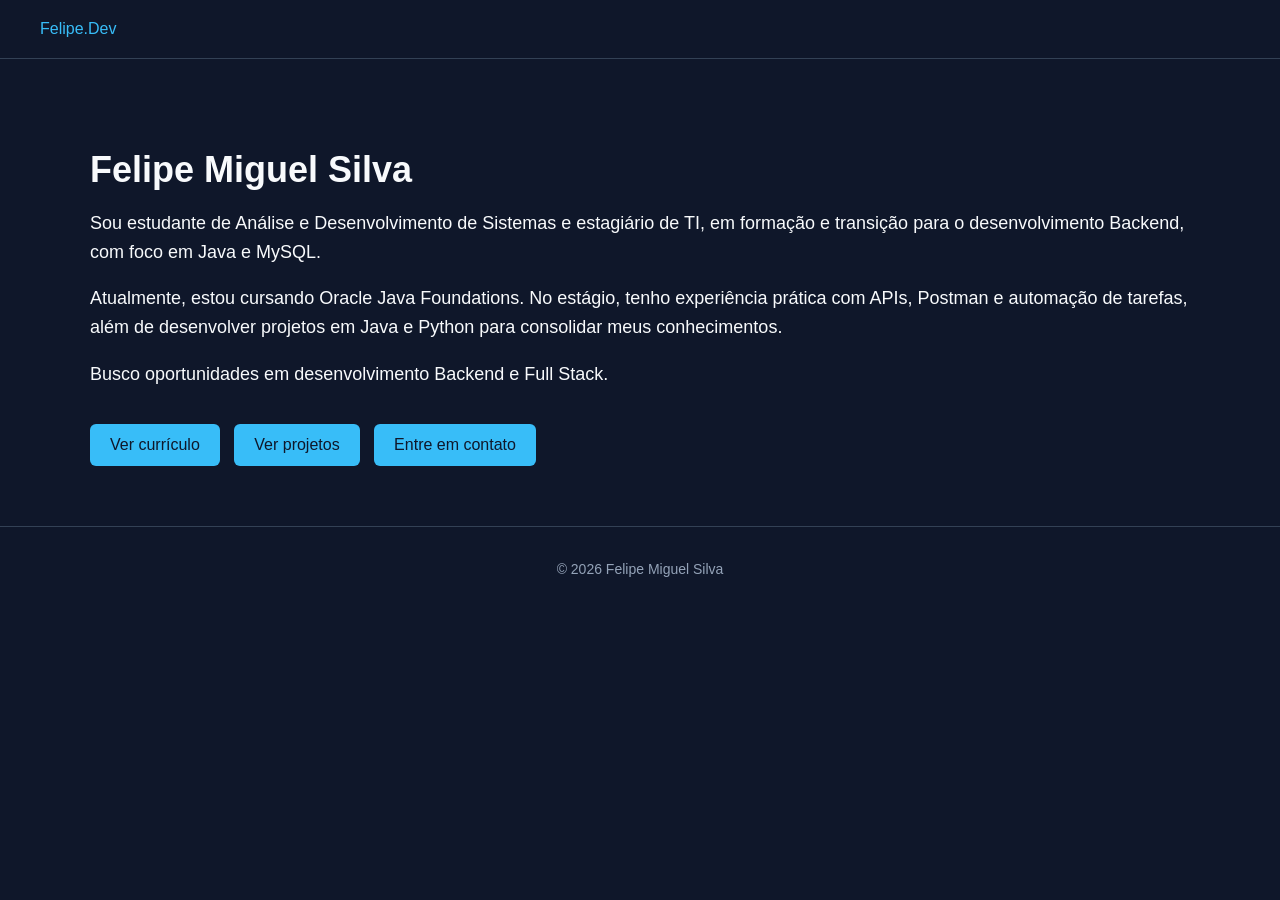
<file: index.html>
<!DOCTYPE html>
<html lang="pt-br">
<head>
    <meta charset="UTF-8">
    <meta name="viewport" content="width=device-width, initial-scale=1.0">
    <title>Portfólio | Felipe Miguel Silva</title>
    <link rel="stylesheet" href="estilo.css">
</head>

<body>

    <header>

        <div class="logo">
            <a href="index.html">Felipe.Dev</a>
        </div>


    </header>

    <main>

        <section class="apresentacao">

            <h1>Felipe Miguel Silva</h1>

            <p>
                Sou estudante de Análise e Desenvolvimento de Sistemas
                e estagiário de TI, em formação e transição para o
                desenvolvimento Backend, com foco em Java e MySQL.
            </p>

            <p>
                Atualmente, estou cursando Oracle Java Foundations.
                No estágio, tenho experiência prática com APIs, Postman
                e automação de tarefas, além de desenvolver projetos
                em Java e Python para consolidar meus conhecimentos.
            </p>

            <p>
                Busco oportunidades em desenvolvimento Backend e Full Stack.
            </p>

            <div class="links-apresentacao">
                <a href="curriculo.html">Ver currículo</a>
                <a href="projetos.html">Ver projetos</a>
                <a href="contato.html">Entre em contato</a>
            </div>

        </section>

    </main>

    <footer>

        <p>&copy; 2026 Felipe Miguel Silva</p>

    </footer>

</body>
</html>
</file>
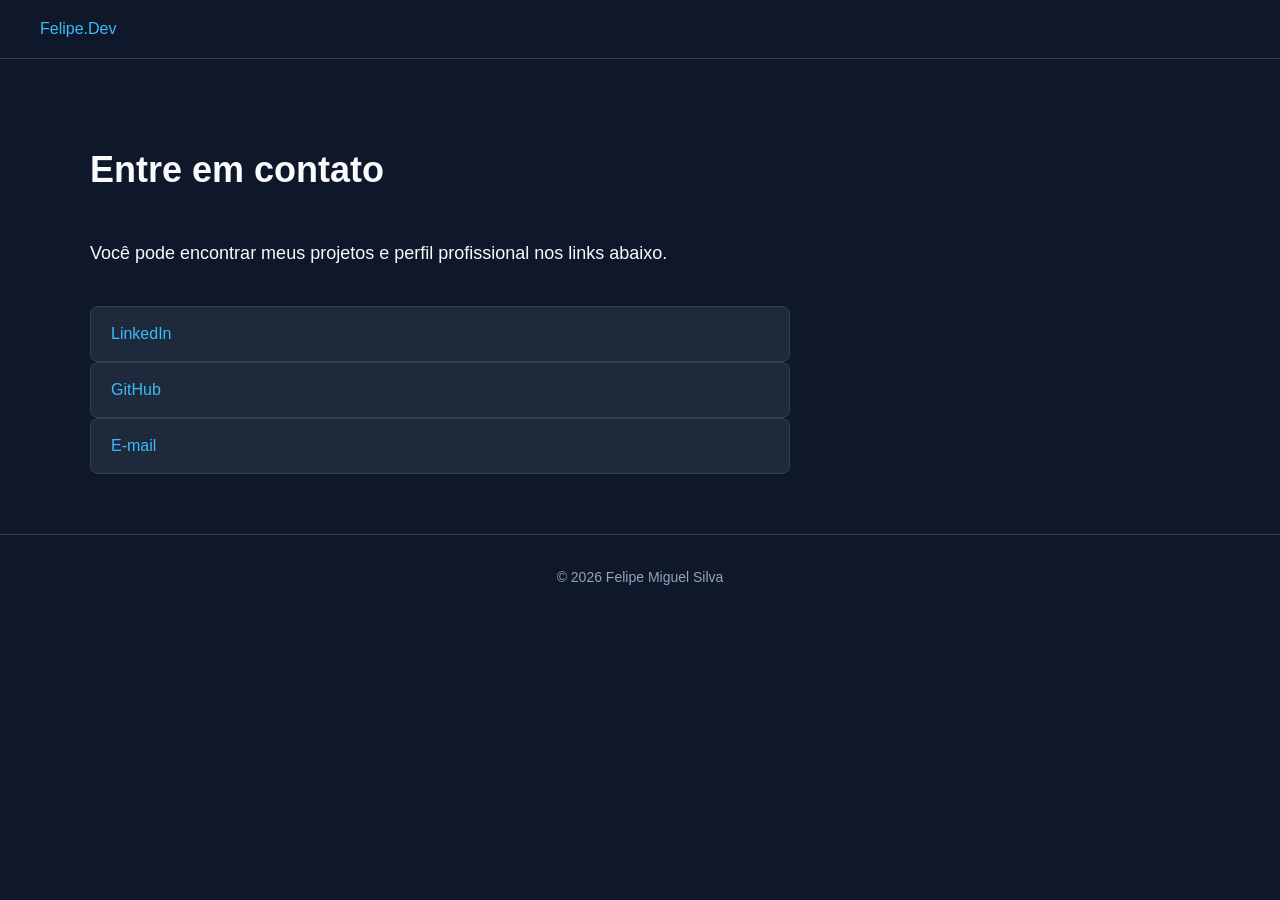
<file: contato.html>
<!DOCTYPE html>
<html lang="pt-br">
<head>
    <meta charset="UTF-8">
    <meta name="viewport" content="width=device-width, initial-scale=1.0">
    <title>Contatos</title>
    <link rel="stylesheet" href="estilo.css">

</head>
<body>
    <header>
        <div class="logo">
            <a href="index.html">Felipe.Dev</a>
        </div>
    </header>

    <main>
        <section class="contato">
            <h1>Entre em contato</h1>
            
            <p>
                Você pode encontrar meus projetos e perfil profissional nos links abaixo.
            </p>

            <div class="links-contato">
                <a href="https://linkedin.com/in/felipe-silva-38b47722b" target="_blank">
                    LinkedIn
                </a>
                <a href="https://github.com/Felipe-code805" target="_blank">
                    GitHub
                </a>
                <a href="mailto:felipe.miguel.silva248@gmail.com" target="_blank">
                    E-mail
                </a>
            </div>
        </section>
    </main>

    <footer>

        <p>&copy; 2026 Felipe Miguel Silva</p>

    </footer>
</body>
</html>
</file>
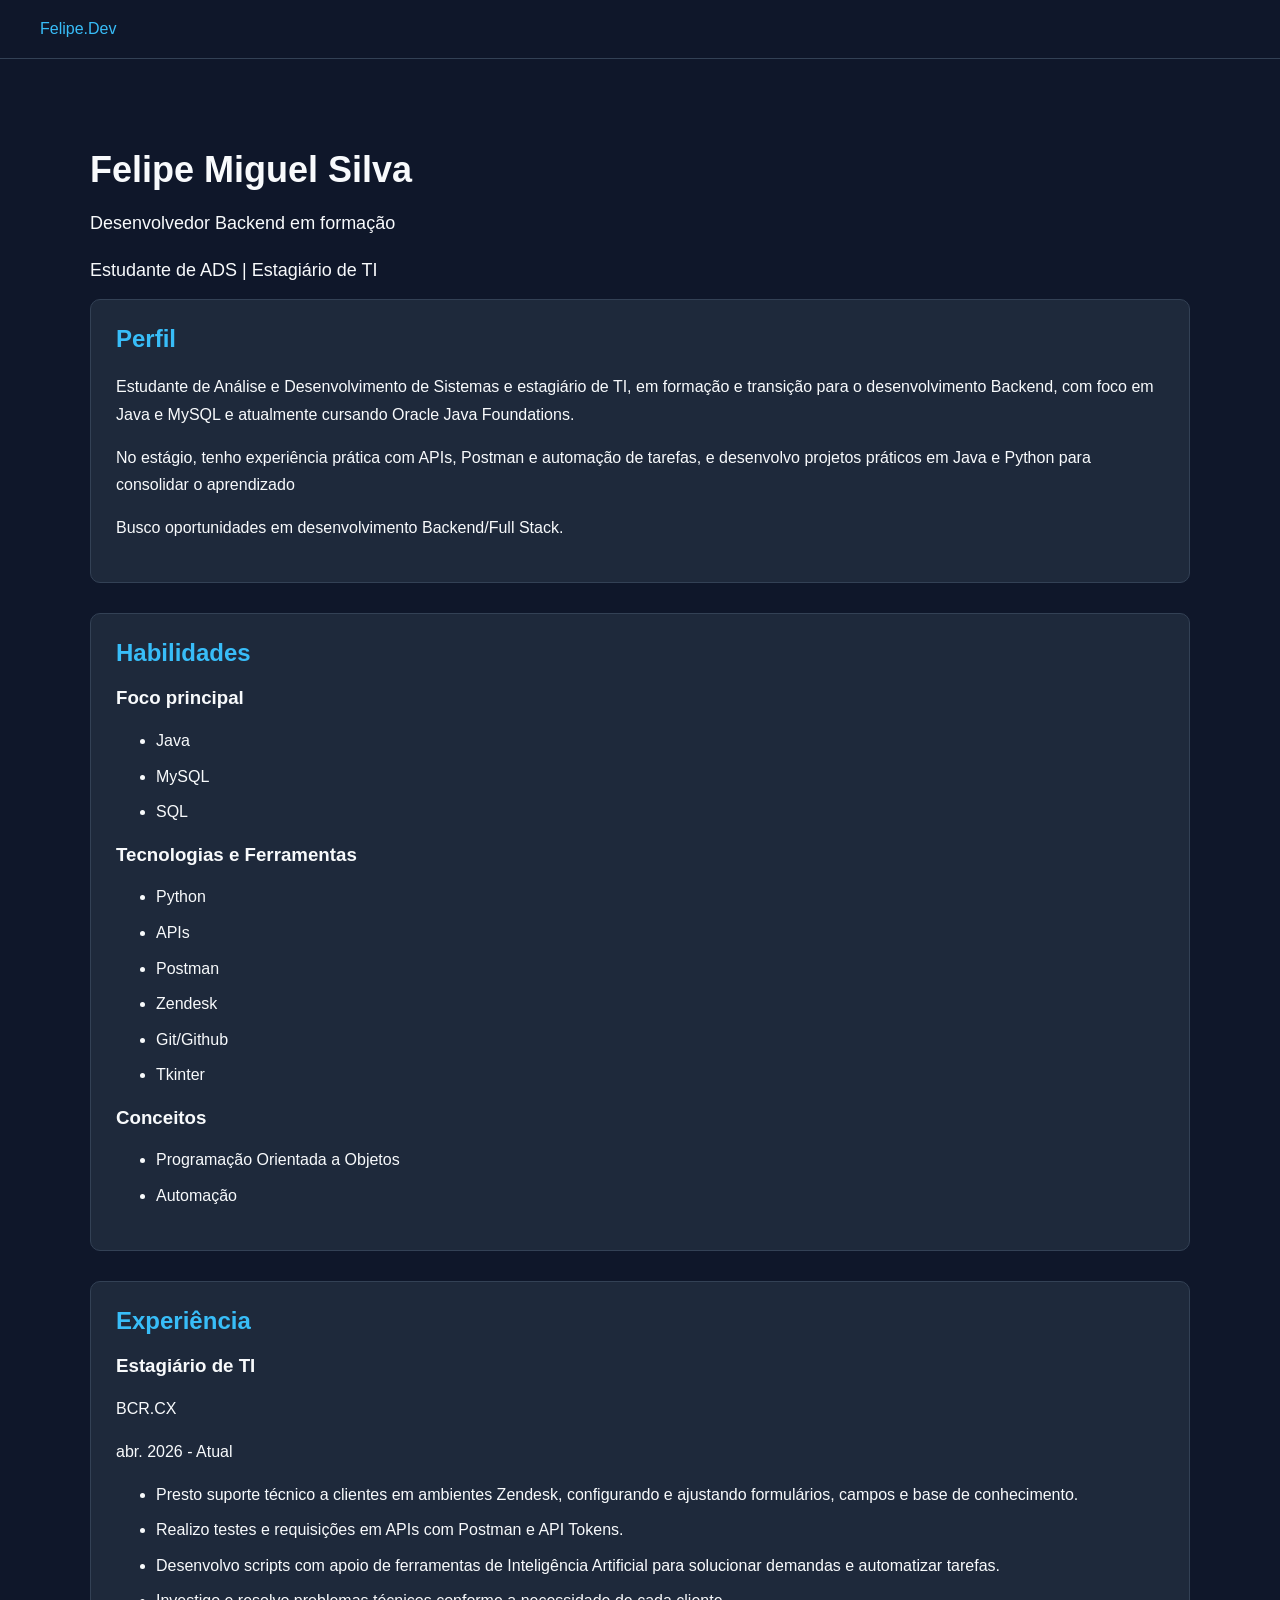
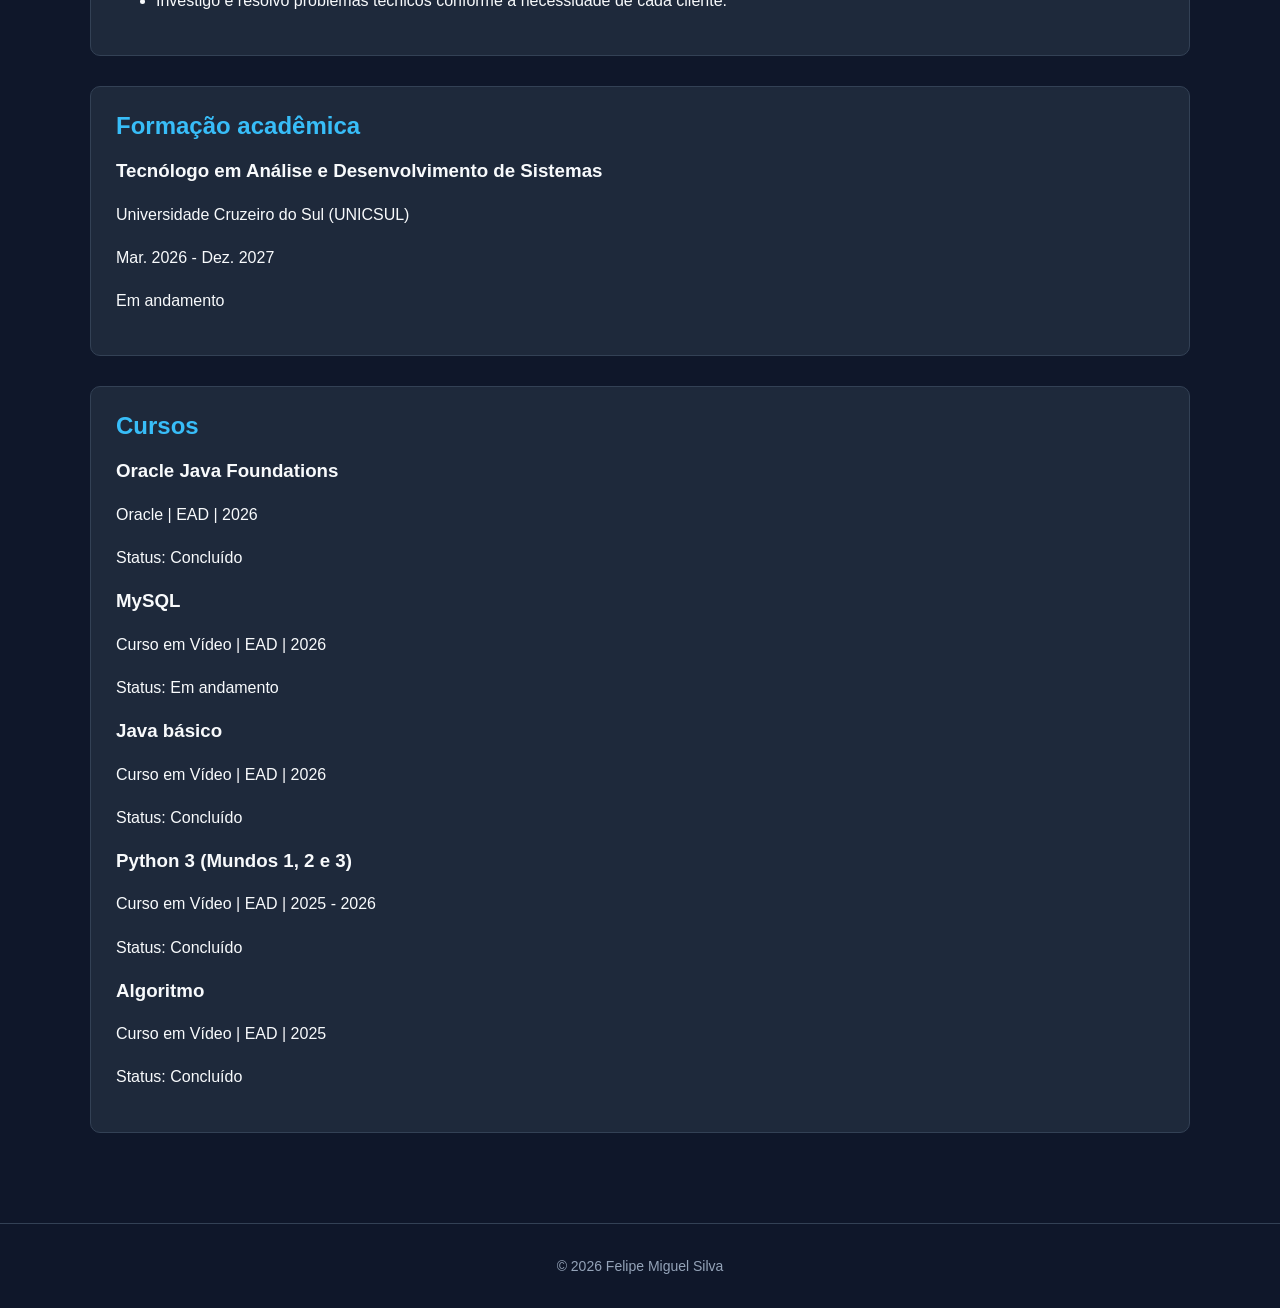
<file: curriculo.html>
<!DOCTYPE html>
<html lang="pt-br">
<head>
    <meta charset="UTF-8">
    <meta name="viewport" content="width=device-width, initial-scale=1.0">
    <title>Currículo</title>
    <link rel="stylesheet" href="estilo.css">
</head>
<body>
    <header>
        <div class="logo">
            <a href="index.html">Felipe.Dev</a>
        </div>
    </header>

    <main>
        <section class="apresentacao">
            <h1>Felipe Miguel Silva</h1>
            <p>Desenvolvedor Backend em formação</p>
            <p>Estudante de ADS | Estagiário de TI</p>
        </section>

        <section class="perfil">
            <h2>Perfil</h2>

            <p>
                Estudante de Análise e Desenvolvimento de Sistemas e estagiário de TI, em formação e transição para o desenvolvimento Backend, com foco em Java e MySQL e atualmente cursando Oracle Java Foundations.
            </p>

            <p>
                No estágio, tenho experiência prática com APIs, Postman e automação de tarefas, e desenvolvo projetos práticos em Java e Python para consolidar o aprendizado
            </p>

            <p>
                Busco oportunidades em desenvolvimento Backend/Full Stack.
            </p>
        </section>
        
        <section class="habilidades">
            <h2>Habilidades</h2>
            
            <div class="foco-principal">
                <h3>Foco principal</h3>

                <ul>
                    <li>Java</li>
                    <li>MySQL</li>
                    <li>SQL</li>
                </ul>
                
            </div>

            <div class="tecnologias">
                <h3>Tecnologias e Ferramentas</h3>

                <ul>
                    <li>Python</li>
                    <li>APIs</li>
                    <li>Postman</li>
                    <li>Zendesk</li>
                    <li>Git/Github</li>
                    <li>Tkinter</li>
                </ul>
            </div>

            <div class="conceitos">
                <h3>Conceitos</h3>

                <ul>
                    <li>Programação Orientada a Objetos</li>
                    <li>Automação</li>
                </ul>
            </div>
        </section>

        <section class="experiencia">
            <h2>Experiência</h2>

            <article>
                <h3>Estagiário de TI</h3>

                <p>BCR.CX</p>
                <p>abr. 2026 - Atual</p>

                <ul>
                    <li>
                        Presto suporte técnico a clientes em ambientes Zendesk, configurando e ajustando formulários, campos e base de conhecimento.
                    </li>

                    <li>Realizo testes e requisições em APIs com Postman e API Tokens.</li>

                    <li>
                        Desenvolvo scripts com apoio de ferramentas de Inteligência Artificial para solucionar demandas e automatizar tarefas.
                    </li>

                    <li>
                        Investigo e resolvo problemas técnicos conforme a necessidade de cada cliente.
                    </li>
                </ul>
            </article>
        </section>

        <section class="formacao">
            <h2>Formação acadêmica</h2>

            <article>
                <h3>Tecnólogo em Análise e Desenvolvimento de Sistemas</h3>

                <p>Universidade Cruzeiro do Sul (UNICSUL)</p>
                <p>Mar. 2026 - Dez. 2027</p>
                <p>Em andamento</p>      
            </article>
        </section>

        <section class="cursos">
            <h2>Cursos</h2>

            <article>
                <h3>Oracle Java Foundations</h3>
                <p>Oracle | EAD | 2026</p>
                <p>Status: Concluído</p>
            </article>

            <article>
                <h3>MySQL</h3>
                <p>Curso em Vídeo | EAD | 2026</p>
                <p>Status: Em andamento</p>
            </article>

            <article>
                <h3>Java básico</h3>
                <p>Curso em Vídeo | EAD | 2026</p>
                <p>Status: Concluído</p>
            </article>

            <article>
                <h3>Python 3 (Mundos 1, 2 e 3)</h3>
                <p>Curso em Vídeo | EAD | 2025 - 2026</p>
                <p>Status: Concluído</p>
            </article>

            <article>
                <h3>Algoritmo</h3>
                <p>Curso em Vídeo | EAD | 2025</p>
                <p>Status: Concluído</p>
            </article>
        </section>
    </main>

    <footer>
        <p>&copy; 2026 Felipe Miguel Silva</p>
    </footer>
    
</body>
</html>
</file>
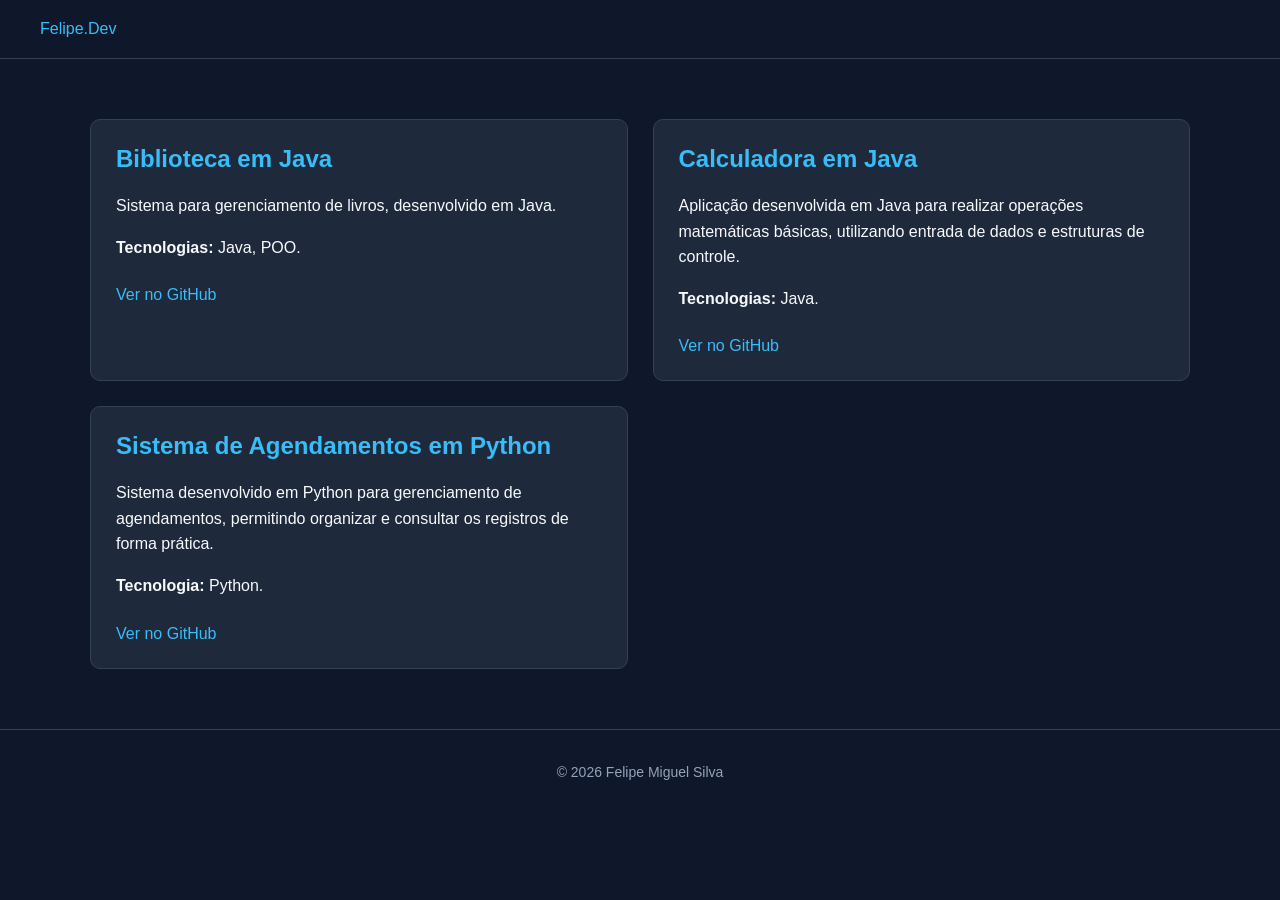
<file: projetos.html>
<!DOCTYPE html>
<html lang="pt-br">

<head>
    <meta charset="UTF-8">
    <meta name="viewport" content="width=device-width, initial-scale=1.0">
    <title>Projetos</title>
    <link rel="stylesheet" href="estilo.css">
</head>

<body>

    <header>
        <div class="logo">
            <a href="index.html">Felipe.Dev</a>
        </div>
    </header>

    <main>

        <div class="projetos">

            <div class="projeto">
                <h2>Biblioteca em Java</h2>

                <p>
                    Sistema para gerenciamento de livros, desenvolvido em Java.
                </p>

                <p>
                    <strong>Tecnologias:</strong> Java, POO.
                </p>

                <a href="https://github.com/Felipe-code805/biblioteca-java.git" target="_blank">
                    Ver no GitHub
                </a>
            </div>

            <div class="projeto">
                <h2>Calculadora em Java</h2>

                <p>
                    Aplicação desenvolvida em Java para realizar operações matemáticas básicas,
                    utilizando entrada de dados e estruturas de controle.
                </p>

                <p>
                    <strong>Tecnologias:</strong> Java.
                </p>

                <a href="https://github.com/Felipe-code805/calculadora-java.git" target="_blank">
                    Ver no GitHub
                </a>
            </div>

            <div class="projeto">
                <h2>Sistema de Agendamentos em Python</h2>

                <p>
                    Sistema desenvolvido em Python para gerenciamento de agendamentos,
                    permitindo organizar e consultar os registros de forma prática.
                </p>

                <p>
                    <strong>Tecnologia:</strong> Python.
                </p>

                <a href="https://github.com/Felipe-code805/Sistema-de-Agendamento-em-Python.git" target="_blank">
                    Ver no GitHub
                </a>
            </div>

        </div>

    </main>

    <footer>
        <p>&copy; 2026 Felipe Miguel Silva</p>
    </footer>

</body>

</html>
</file>
<file: estilo.css>
body{
    margin: 0;
    font-family: Arial, sans-serif;
    background-color: #0f172a;
    color: #f8fafc;
}
header{
    padding: 20px 40px;
    border-bottom: 1px solid #334155;
}
header h1{
    margin: 0;
}
header a{
    color: #38bdf8;
    text-decoration: none;
}
main{
    max-width: 1100px;
    margin: 0 auto;
    padding: 60px 40px;
}
.apresentacao h1{
    font-size: 36px;
    margin-bottom: 10px;
}
.apresentacao h2{
    font-size: 42px;
    margin-top: 0;
    margin-bottom: 20px;
    color: #38bdf8;
}
.apresentacao p{
    font-size: 18px;
    line-height: 1.6;
    margin-bottom: 15px;
}
.apresentacao a{
    display: inline-block;
    margin-top: 20px;
    margin-right: 10px;
    padding: 12px 20px;
    background-color: #38bdf8;
    color: #0f172a;
    text-decoration: none;
    border-radius: 6px;
}
.apresentacao a:hover{
    opacity: 0.8;
}
.projetos{
    display: grid;
    grid-template-columns: repeat(2, 1fr);
    gap: 25px;
}
.projeto{
    padding: 25px;
    background-color: #1e293b;
    border: 1px solid #334155;
    border-radius: 10px;
    transition: transform 0.2s, border-color 0.2s;
}
.projeto:hover{
    transform: translateY(-5px);
    border-color: #38bdf8;
}
.projeto h2{
    margin-top: 0;
    color: #38bdf8;
}
.projeto p{
    line-height: 1.6;
}
.projeto a{
    display: inline-block;
    margin-top: 10px;
    color: #38bdf8;
    text-decoration: none;
}
.projeto a:hover{
    text-decoration: underline;
}
.perfil,
.habilidades,
.experiencia,
.formacao,
.cursos{
    margin-bottom: 30px;
    padding: 25px;
    background-color: #1e293b;
    border: 1px solid #334155;
    border-radius: 10px;
}
.perfil h2,
.habilidades h2,
.experiencia h2,
.formacao h2,
.cursos h2{
    margin-top: 0;
    margin-bottom: 20px;
    color: #38bdf8;
    font-size: 24px;
}
.perfil p,
.habilidades p,
.experiencia p,
.formacao p,
.cursos p{
    line-height: 1.7;
}
.experiencia li,
.habilidades li,
.cursos li{
    margin-bottom: 10px;
    line-height: 1.6;
}
.contato{
    display: flex;
    flex-direction: column;
    gap: 20px;
    max-width: 700px;
}
.contato h1{
    font-size: 36px;
    margin-bottom: 10px;
}
.contato p{
    font-size: 18px;
    line-height: 1.6;
}
.contato a{
    display: block;
    padding: 18px 20px;
    background-color: #1e293b;
    border: 1px solid #334155;
    border-radius: 8px;
    color: #38bdf8;
    text-decoration: none;
    transition: border-color 0.2s, transform 0.2s;
}
.contato a:hover{
    border-color: #38bdf8;
    transform: translateY(-3px);
}
footer{
    padding: 20px;
    border-top: 1px solid #334155;
    color: #94a3b8;
    text-align: center;
    font-size: 14px;
}
</file>
